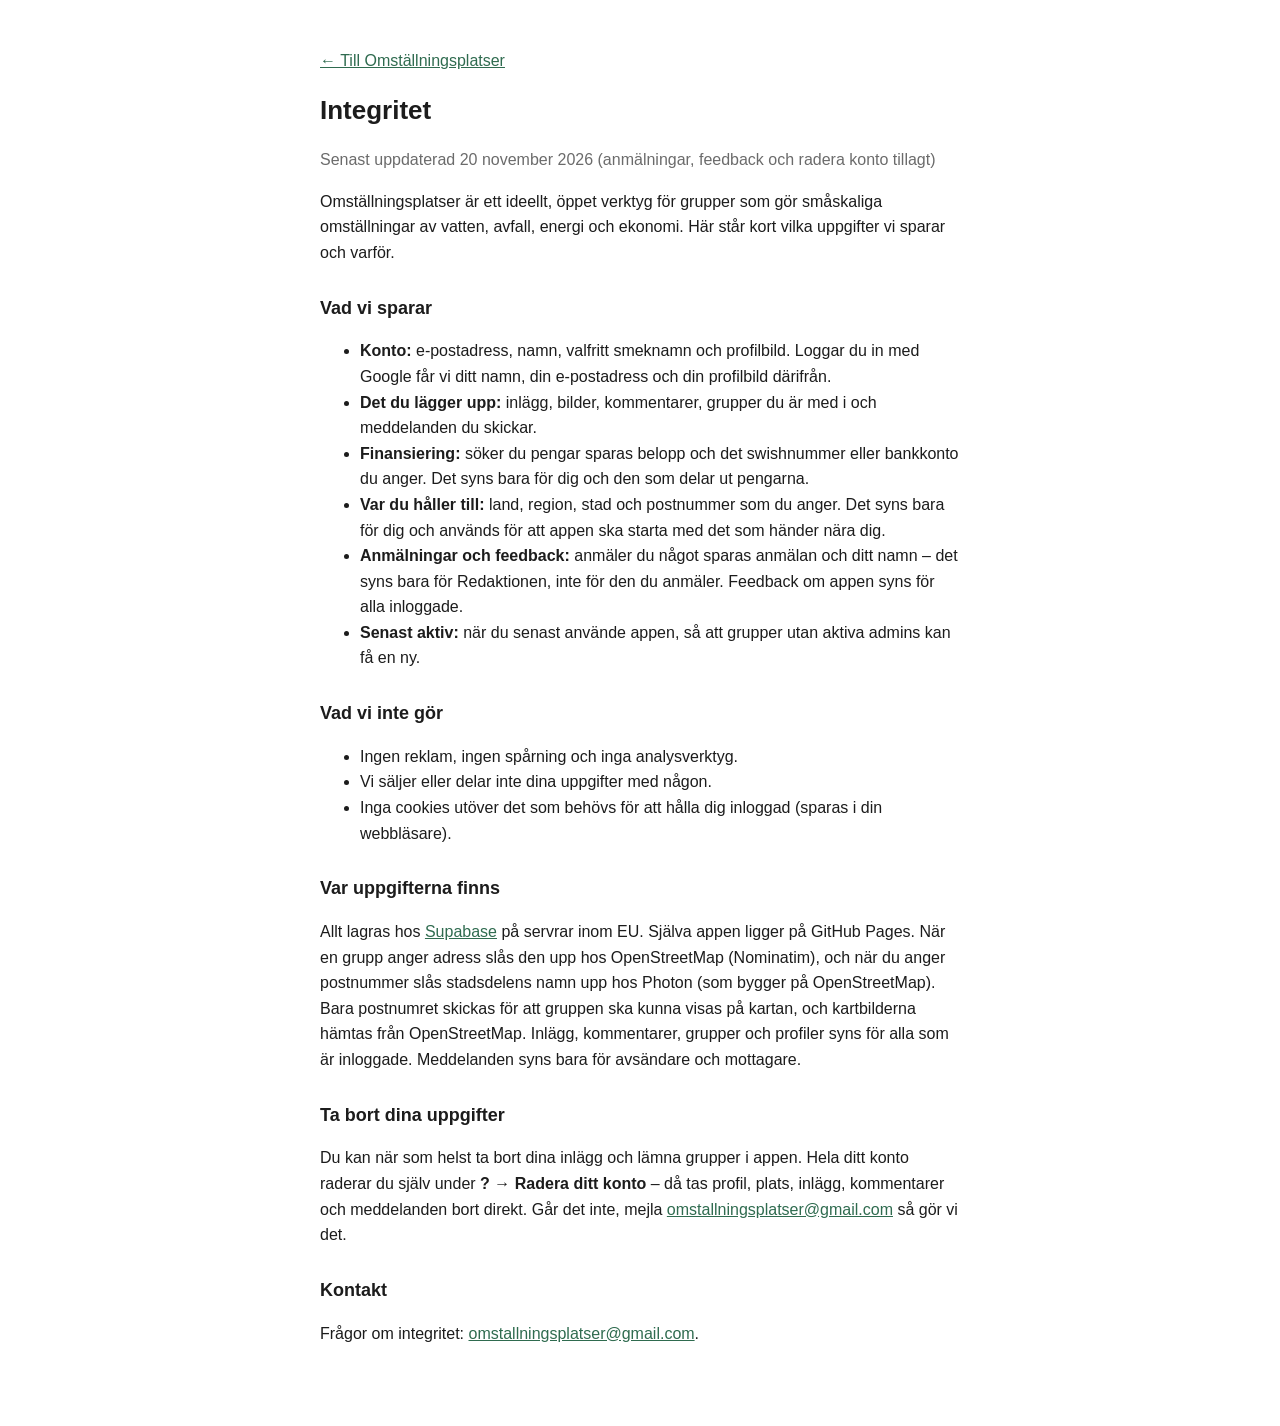
<file: integritet.html>
<!doctype html>
<html lang="sv">
<head>
  <meta charset="utf-8" />
  <meta name="viewport" content="width=device-width, initial-scale=1" />
  <title>Integritet – Omställningsplatser</title>
  <link rel="icon" href="icon.svg" type="image/svg+xml" />
  <style>
    :root { --bg: #fff; --text: #1c1c1c; --muted: #6b6b6b; --accent: #2f6b4f; color-scheme: light dark; }
    @media (prefers-color-scheme: dark) { :root { --bg: #0e0e0e; --text: #f1f1f1; --muted: #a0a0a0; --accent: #6cc196; } }
    body { margin: 0; background: var(--bg); color: var(--text); font: 16px/1.6 -apple-system, BlinkMacSystemFont, "Segoe UI", Roboto, sans-serif; }
    main { max-width: 640px; margin: 0 auto; padding: 32px 16px 64px; }
    h1 { font-size: 26px; margin: 0 0 4px; } h2 { font-size: 18px; margin: 28px 0 6px; }
    p, li { color: var(--text); } .muted { color: var(--muted); } a { color: var(--accent); }
  </style>
</head>
<body>
<main>
  <p><a href="./">← Till Omställningsplatser</a></p>
  <h1>Integritet</h1>
  <p class="muted">Senast uppdaterad 20 november 2026 (anmälningar, feedback och radera konto tillagt)</p>

  <p>Omställningsplatser är ett ideellt, öppet verktyg för grupper som gör småskaliga omställningar av vatten, avfall, energi och ekonomi.
    Här står kort vilka uppgifter vi sparar och varför.</p>

  <h2>Vad vi sparar</h2>
  <ul>
    <li><strong>Konto:</strong> e-postadress, namn, valfritt smeknamn och profilbild. Loggar du in med Google får vi ditt namn, din e-postadress och din profilbild därifrån.</li>
    <li><strong>Det du lägger upp:</strong> inlägg, bilder, kommentarer, grupper du är med i och meddelanden du skickar.</li>
    <li><strong>Finansiering:</strong> söker du pengar sparas belopp och det swishnummer eller bankkonto du anger. Det syns bara för dig och den som delar ut pengarna.</li>
    <li><strong>Var du håller till:</strong> land, region, stad och postnummer som du anger. Det syns bara för dig och används för att appen ska starta med det som händer nära dig.</li>
    <li><strong>Anmälningar och feedback:</strong> anmäler du något sparas anmälan och ditt namn – det syns bara för Redaktionen, inte för den du anmäler. Feedback om appen syns för alla inloggade.</li>
    <li><strong>Senast aktiv:</strong> när du senast använde appen, så att grupper utan aktiva admins kan få en ny.</li>
  </ul>

  <h2>Vad vi inte gör</h2>
  <ul>
    <li>Ingen reklam, ingen spårning och inga analysverktyg.</li>
    <li>Vi säljer eller delar inte dina uppgifter med någon.</li>
    <li>Inga cookies utöver det som behövs för att hålla dig inloggad (sparas i din webbläsare).</li>
  </ul>

  <h2>Var uppgifterna finns</h2>
  <p>Allt lagras hos <a href="https://supabase.com">Supabase</a> på servrar inom EU. Själva appen ligger på GitHub Pages.
    När en grupp anger adress slås den upp hos OpenStreetMap (Nominatim), och när du anger postnummer slås stadsdelens namn upp hos Photon (som bygger på OpenStreetMap). Bara postnumret skickas för att gruppen ska kunna visas på kartan, och kartbilderna hämtas från OpenStreetMap.
    Inlägg, kommentarer, grupper och profiler syns för alla som är inloggade. Meddelanden syns bara för avsändare och mottagare.</p>

  <h2>Ta bort dina uppgifter</h2>
  <p>Du kan när som helst ta bort dina inlägg och lämna grupper i appen. Hela ditt konto raderar du själv under <b>? → Radera ditt konto</b> – då tas profil, plats, inlägg,
    kommentarer och meddelanden bort direkt. Går det inte, mejla <a href="mailto:omstallningsplatser@gmail.com">omstallningsplatser@gmail.com</a> så gör vi det.</p>

  <h2>Kontakt</h2>
  <p>Frågor om integritet: <a href="mailto:omstallningsplatser@gmail.com">omstallningsplatser@gmail.com</a>.</p>
</main>
</body>
</html>
</file>
